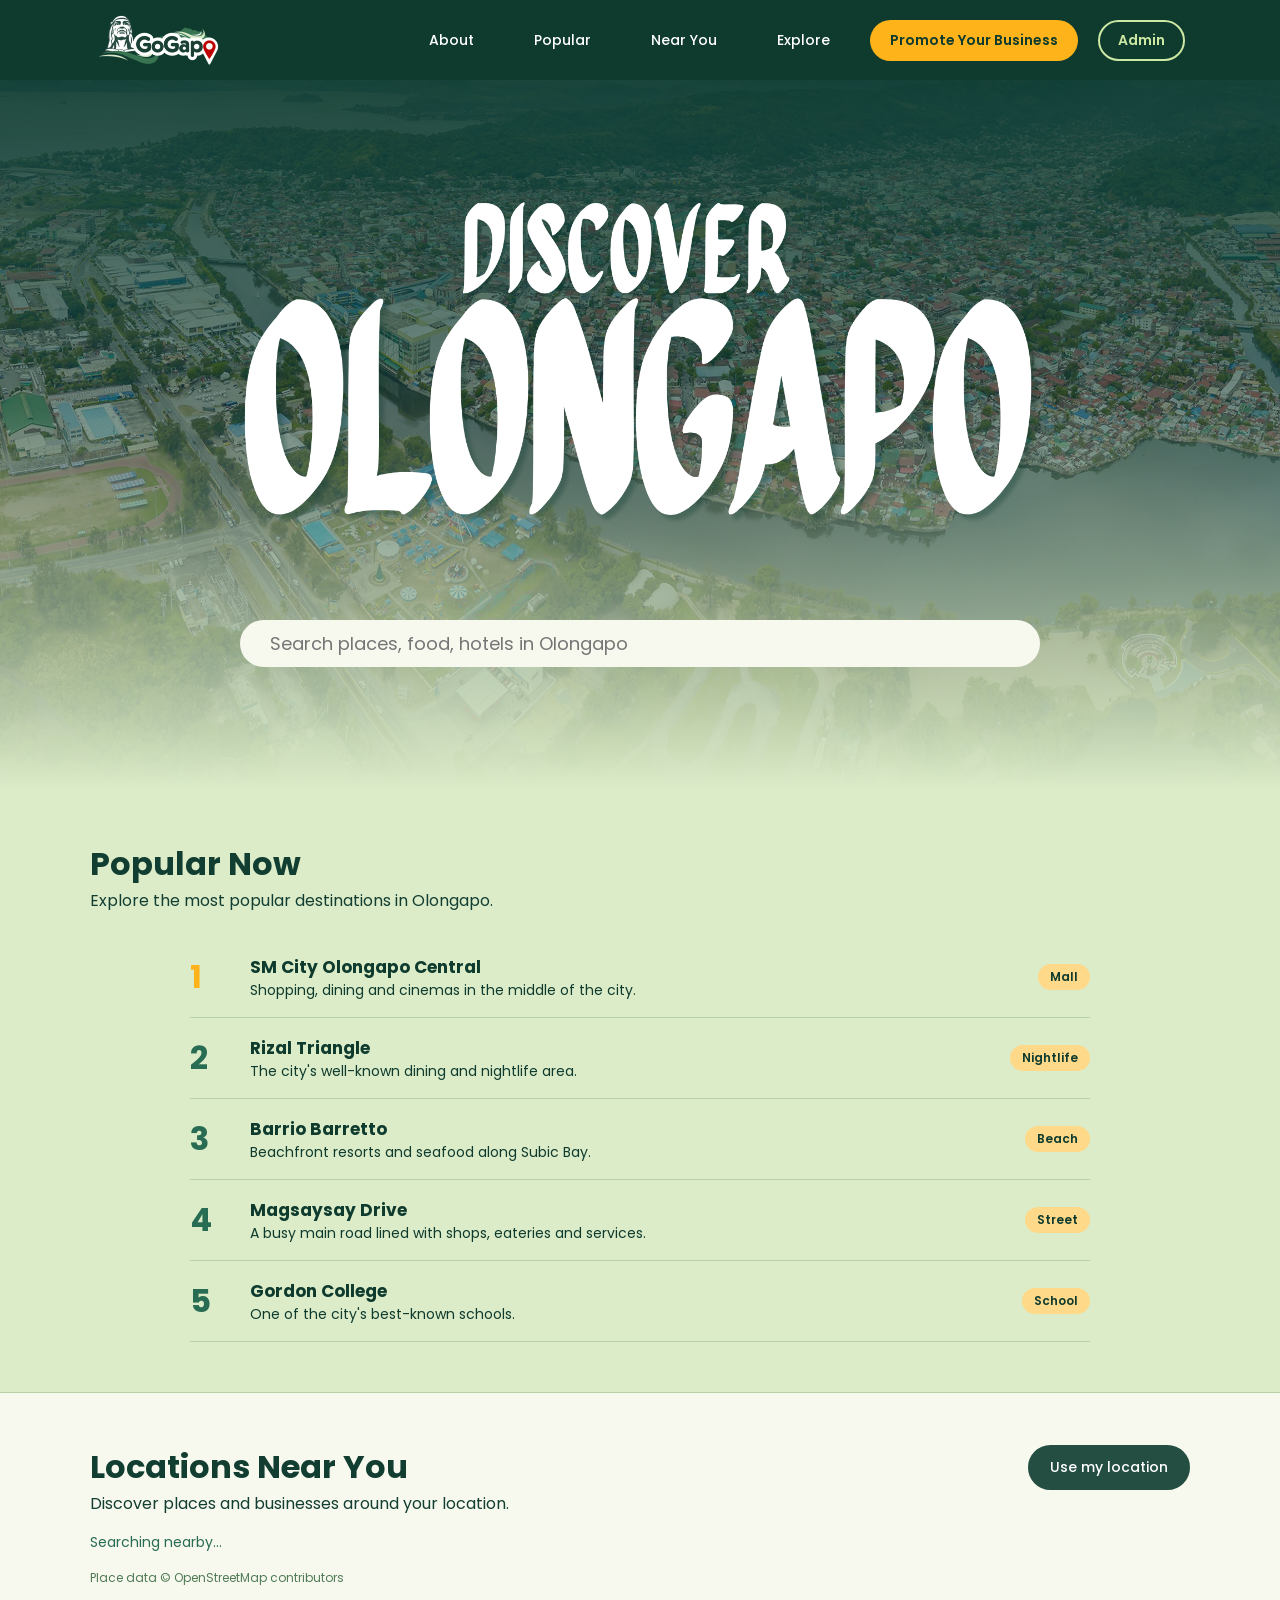
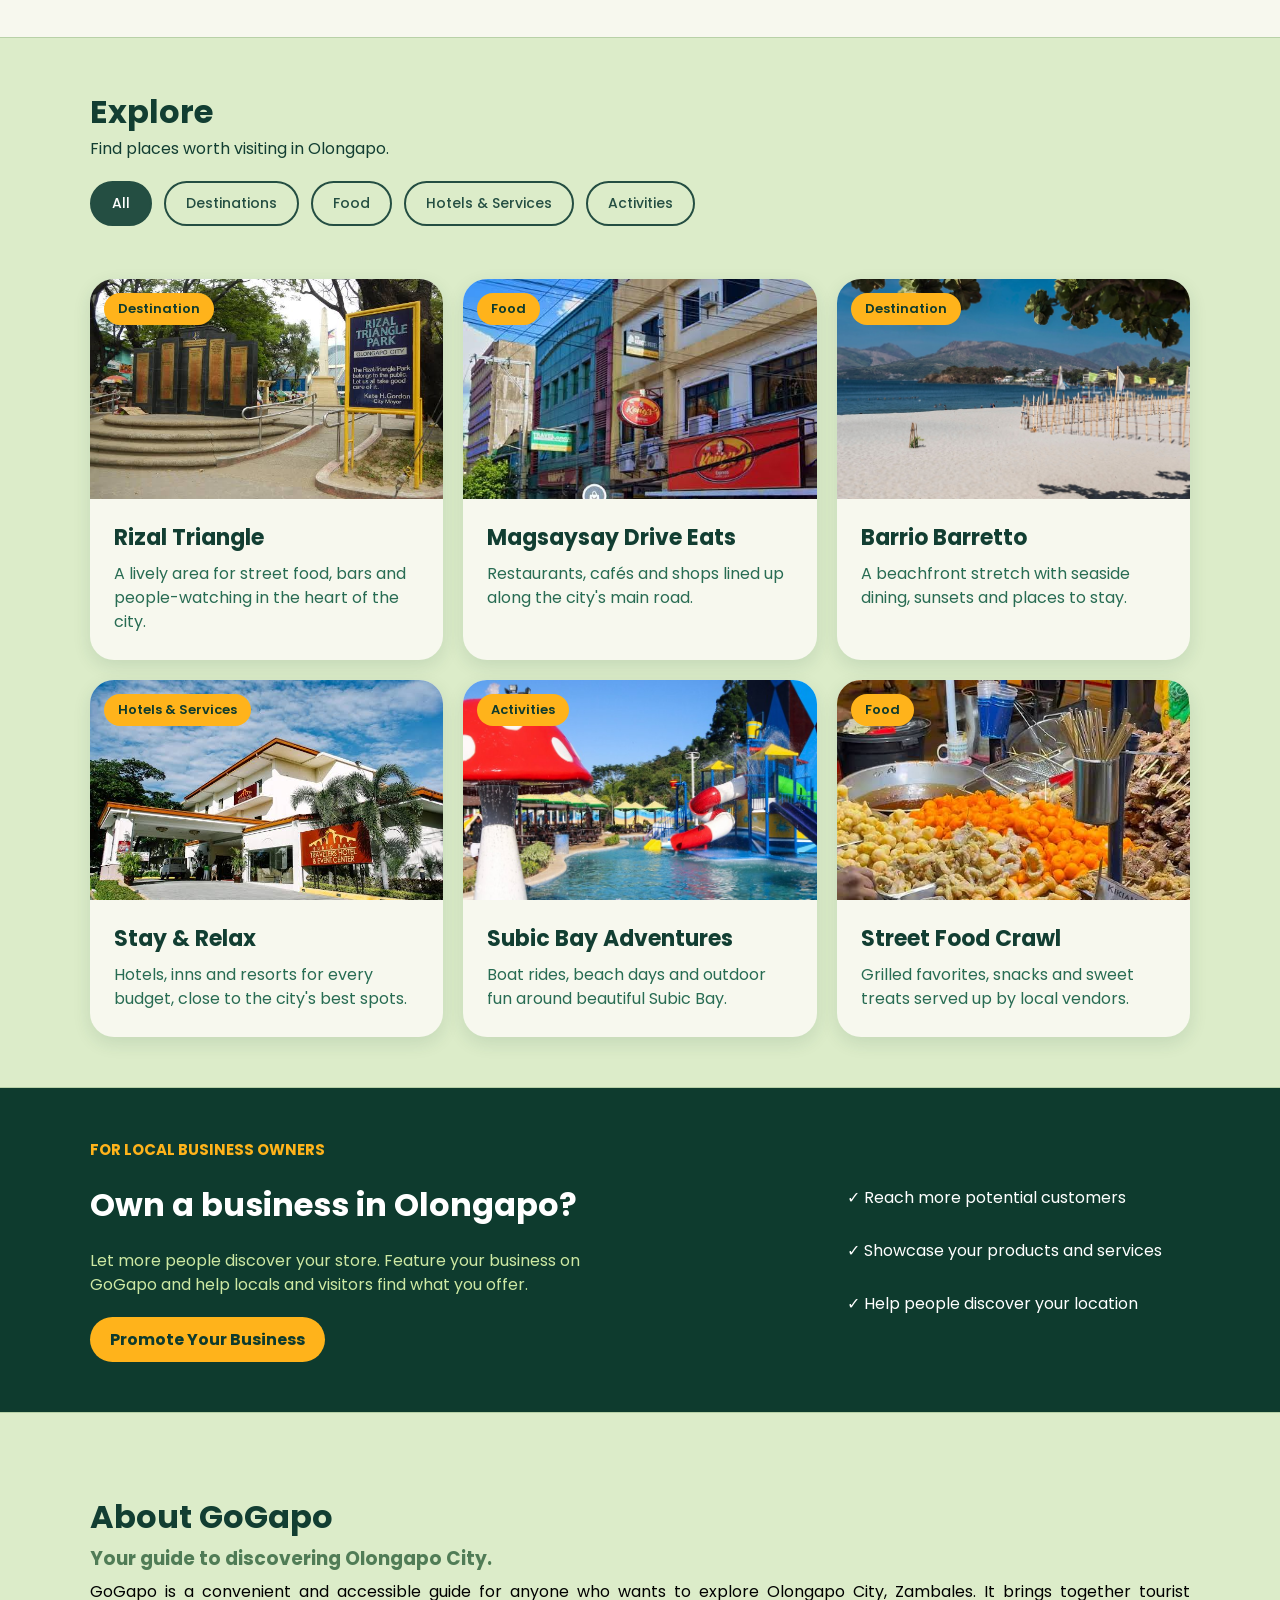
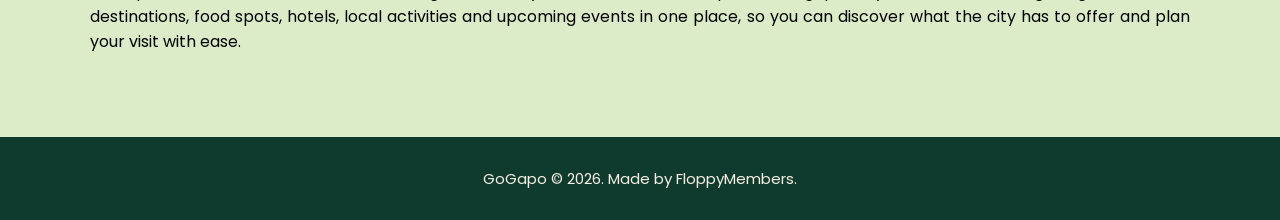
<file: index.html>
<!DOCTYPE html>
<html lang="en">

<head>
    <meta charset="UTF-8">
    <meta name="viewport" content="width=device-width, initial-scale=1.0">
    <meta name="description" content="GoGapo is your guide to tourist spots, food, hotels and activities in Olongapo City, Zambales.">

    <title>GoGapo | Your Guide to Olongapo</title>

    <link rel="stylesheet" href="style.css">

</head>

<body>

    <!-- HERO SECTION -->
    <section class="hero" id="home">

        <!-- NAVIGATION BAR -->
        <nav class="navbar">
            <div class="section-content nav-inner">
                <a href="#home" class="logo">
                    <!-- <h2>GoGapo</h2> -->
                    <img src="Copy%20of%20LogoGoGapo.png" alt="GoGapo">
                </a>

                <ul class="nav-menu">
                    <li class="nav-item">
                        <a href="#about" class="nav-links">About</a>
                    </li>
                    <li class="nav-item">
                        <a href="#popular" class="nav-links">Popular</a>
                    </li>
                    <li class="nav-item">
                        <a href="#nearest" class="nav-links">Near You</a>
                    </li>
                    <li class="nav-item">
                        <a href="#recommendation" class="nav-links">Explore</a>
                    </li>
                    <li class="nav-item">
                        <a href="#business" class="nav-links">Promote Your Business</a>
                    </li>

                </ul>

                <a href="admin.html" class="nav-admin">Admin</a>
            </div>
        </nav>


        <!-- MAIN TITLE -->
        <div class="hero-content">

            <div class="title-group">
                <img src="DISCOVER%20(2).png" class="discoverolongapo" alt="DiscoverOlongapo">
                <!-- <h2 class="Discover">Discover</h2> <h1 class="Olongapo"> Olongapo</h1> -->
            </div>

            <div class="search-wrap">
                <input type="text" placeholder="Search places, food, hotels in Olongapo" class="search-bar"
                    aria-label="Search places in Olongapo" enterkeyhint="search" autocomplete="off"
                    role="combobox" aria-expanded="false" aria-controls="search-suggest" aria-autocomplete="list">
                <ul id="search-suggest" class="search-suggest" role="listbox" hidden></ul>
            </div>

        </div>

    </section>

    <!--POPULAR NOW-->
    <section class="popular-section" id="popular">
        <section class="content-section">
            <div class="section-content">
                <h2>Popular Now</h2>
                <p>Explore the most popular destinations in Olongapo.</p>

                <ol class="popular-list">

                    <li>
                        <a href="https://www.google.com/maps/search/?api=1&amp;query=SM+City+Olongapo+Central" target="_blank" rel="noopener"
                            class="popular-items" data-query="SM City Olongapo Central" data-osm="SM City Olongapo"
                            data-desc="A large mall near the city center with shops, restaurants, a supermarket and a cinema. A convenient first stop for visitors, and a popular place to eat, shop and hang out.">
                            <span class="rank">1</span>
                            <div class="popular-info">
                                <h3>SM City Olongapo Central</h3>
                                <p>Shopping, dining and cinemas in the middle of the city.</p>
                            </div>
                            <span class="tag">Mall</span>
                        </a>
                    </li>

                    <li>
                        <a href="https://www.google.com/maps/search/?api=1&amp;query=Rizal+Triangle+Olongapo" target="_blank" rel="noopener"
                            class="popular-items" data-query="Rizal Triangle, Olongapo City" data-osm="Rizal Triangle"
                            data-desc="A small park surrounded by one of Olongapo's busiest districts. It is known for its bars, restaurants and nightlife, a legacy of the years when the nearby U.S. Naval Base Subic Bay was active.">
                            <span class="rank">2</span>
                            <div class="popular-info">
                                <h3>Rizal Triangle</h3>
                                <p>The city's well-known dining and nightlife area.</p>
                            </div>
                            <span class="tag">Nightlife</span>
                        </a>
                    </li>

                    <li>
                        <a href="https://www.google.com/maps/search/?api=1&amp;query=Barrio+Barretto+Olongapo" target="_blank" rel="noopener"
                            class="popular-items" data-query="Barrio Barretto, Olongapo City" data-osm="Barretto"
                            data-desc="A coastal barangay on Subic Bay with a long stretch of beachfront resorts, restaurants and bars. A common choice for a weekend swim, a seafood meal or a short stay by the sea.">
                            <span class="rank">3</span>
                            <div class="popular-info">
                                <h3>Barrio Barretto</h3>
                                <p>Beachfront resorts and seafood along Subic Bay.</p>
                            </div>
                            <span class="tag">Beach</span>
                        </a>
                    </li>

                    <li>
                        <a href="https://www.google.com/maps/search/?api=1&amp;query=Magsaysay+Drive+Olongapo" target="_blank" rel="noopener"
                            class="popular-items" data-query="Magsaysay Drive, Olongapo City" data-osm="Magsaysay Drive"
                            data-desc="One of Olongapo's main roads, lined with shops, eateries, banks and services. Many local transport routes pass through it, which makes it an easy landmark to navigate by.">
                            <span class="rank">4</span>
                            <div class="popular-info">
                                <h3>Magsaysay Drive</h3>
                                <p>A busy main road lined with shops, eateries and services.</p>
                            </div>
                            <span class="tag">Street</span>
                        </a>
                    </li>

                    <li>
                        <a href="https://www.google.com/maps/search/?api=1&amp;query=Gordon+College+Olongapo" target="_blank" rel="noopener"
                            class="popular-items" data-query="Gordon College, Olongapo City" data-osm="Gordon College"
                            data-desc="A local college in Olongapo City and one of its best-known schools.">
                            <span class="rank">5</span>
                            <div class="popular-info">
                                <h3>Gordon College</h3>
                                <p>One of the city's best-known schools.</p>
                            </div>
                            <span class="tag">School</span>
                        </a>
                    </li>
                </ol>

            </div>
        </section>
    </section>

    <!--Near You-->
    <section class="nearyou-section" id="nearest">
        <section class="content-section">
            <div class="section-content">

                <div class="location-header">
                    <h2>Locations Near You</h2>
                    <button class="location" type="button">Use my location</button>
                </div>

                <p>Discover places and businesses around your location.</p>

                <p id="nearby-status" class="nearby-status" role="status" aria-live="polite"></p>
                <ul id="nearby-list" class="nearby-list"></ul>
                <p class="nearby-credit">Place data © OpenStreetMap contributors</p>

            </div>
        </section>
    </section>

    <!--Explore-->
    <section class="recommendation-section" id="recommendation">
        <section class="content-section">
            <div class="section-content">
                <h2>Explore</h2>
                <p>Find places worth visiting in Olongapo.</p>

                <div class="explore-button">
                    <ul>
                        <li><button class="label active" type="button" data-filter="all">All</button></li>
                        <li><button class="label" type="button" data-filter="destinations">Destinations</button></li>
                        <li><button class="label" type="button" data-filter="food">Food</button></li>
                        <li><button class="label" type="button" data-filter="stay">Hotels &amp; Services</button></li>
                        <li><button class="label" type="button" data-filter="activities">Activities</button></li>

                    </ul>
                </div>

                <p id="explore-status" class="nearby-status" role="status" aria-live="polite"></p>
                <div id="explore-grid" class="explore-grid">

                    <a href="https://www.google.com/maps/search/?api=1&amp;query=Rizal+Triangle+Olongapo" target="_blank" rel="noopener"
                        class="explore-card" data-cat="destinations" data-query="Rizal Triangle, Olongapo City" data-osm="Rizal Triangle"
                        data-desc="A small park surrounded by one of Olongapo's busiest districts. It is known for its bars, restaurants and nightlife, a legacy of the years when the nearby U.S. Naval Base Subic Bay was active.">
                        <img src="rizal-triangle.png" alt="Rizal Triangle Park" loading="lazy">
                        <span class="tag">Destination</span>
                        <div class="explore-body">
                            <h3>Rizal Triangle</h3>
                            <p>A lively area for street food, bars and people-watching in the heart of the city.</p>
                        </div>
                    </a>

                    <a href="https://www.google.com/maps/search/?api=1&amp;query=Magsaysay+Drive+Olongapo" target="_blank" rel="noopener"
                        class="explore-card" data-cat="food" data-query="Magsaysay Drive, Olongapo City" data-osm="Magsaysay Drive"
                        data-desc="Restaurants, caf&eacute;s and shops lined up along Magsaysay Drive, one of the city's main roads. An easy area to walk through when you are looking for a meal or a snack.">
                        <img src="magsaysay-drive.png" alt="Shops and restaurants along Magsaysay Drive" loading="lazy">
                        <span class="tag">Food</span>
                        <div class="explore-body">
                            <h3>Magsaysay Drive Eats</h3>
                            <p>Restaurants, caf&eacute;s and shops lined up along the city's main road.</p>
                        </div>
                    </a>

                    <a href="https://www.google.com/maps/search/?api=1&amp;query=Barrio+Barretto+Olongapo" target="_blank" rel="noopener"
                        class="explore-card" data-cat="destinations" data-query="Barrio Barretto, Olongapo City" data-osm="Barretto"
                        data-desc="A coastal barangay on Subic Bay with a long stretch of beachfront resorts, restaurants and bars. A common choice for a weekend swim, a seafood meal or a short stay by the sea.">
                        <img src="barretto-beach.jpg" alt="Beach at Barrio Barretto" loading="lazy">
                        <span class="tag">Destination</span>
                        <div class="explore-body">
                            <h3>Barrio Barretto</h3>
                            <p>A beachfront stretch with seaside dining, sunsets and places to stay.</p>
                        </div>
                    </a>

                    <a href="https://www.google.com/maps/search/?api=1&amp;query=Hotels+in+Olongapo+City" target="_blank" rel="noopener"
                        class="explore-card" data-cat="stay" data-query="Hotels in Olongapo City" data-osm=""
                        data-desc="Hotels, inns and resorts across Olongapo City and along the Subic Bay shoreline. Check each place for rooms and rates before you go.">
                        <img src="stay-relax.png" alt="A hotel in Olongapo City" loading="lazy">
                        <span class="tag">Hotels &amp; Services</span>
                        <div class="explore-body">
                            <h3>Stay &amp; Relax</h3>
                            <p>Hotels, inns and resorts for every budget, close to the city's best spots.</p>
                        </div>
                    </a>

                    <a href="https://www.google.com/maps/search/?api=1&amp;query=Subic+Bay" target="_blank" rel="noopener"
                        class="explore-card" data-cat="activities" data-query="Subic Bay" data-osm="Subic Bay"
                        data-desc="Boat rides, beach days and outdoor fun around Subic Bay, with plenty to try for families and groups of friends.">
                        <img src="subic-bay.png" alt="Water park near Subic Bay" loading="lazy">
                        <span class="tag">Activities</span>
                        <div class="explore-body">
                            <h3>Subic Bay Adventures</h3>
                            <p>Boat rides, beach days and outdoor fun around beautiful Subic Bay.</p>
                        </div>
                    </a>

                    <a href="https://www.google.com/maps/search/?api=1&amp;query=Street+food+Olongapo+City" target="_blank" rel="noopener"
                        class="explore-card" data-cat="food" data-query="Street food, Olongapo City" data-osm=""
                        data-desc="Grilled favorites, snacks and sweet treats served up by local vendors. A tasty way to get to know the city, one stall at a time.">
                        <img src="street-food.png" alt="Street food stall" loading="lazy">
                        <span class="tag">Food</span>
                        <div class="explore-body">
                            <h3>Street Food Crawl</h3>
                            <p>Grilled favorites, snacks and sweet treats served up by local vendors.</p>
                        </div>
                    </a>
                </div>

            </div>
        </section>
    </section>

    <!--PROMOTE YOUR BUSINESS-->
    <section class="business-section" id="business">
        <section class="content-section">
            <div class="section-content">

                <div class="checklist">
                    <div class="business-header">
                        <p class="small-title">FOR LOCAL BUSINESS OWNERS</p>


                        <h2>Own a business in Olongapo?</h2>

                        <p class="business-description">
                            Let more people discover your store.
                            Feature your business on GoGapo and help
                            locals and visitors find what you offer.
                        </p>

                        <a href="promote.html" class="business-button">
                            Promote Your Business
                        </a>

                    </div>

                    <ul>
                        <li>✓ Reach more potential customers</li>
                        <li>✓ Showcase your products and services</li>
                        <li>✓ Help people discover your location</li>
                    </ul>
                </div>

            </div>
        </section>
    </section>

    <!-- ABOUT -->

    <section id="about" class="content-section">
        <div class="section-content">
            <div class="about">
                <h2>About GoGapo</h2>
                <h3>Your guide to discovering Olongapo City.</h3>

                <p> GoGapo is a convenient and accessible guide for anyone who wants to explore Olongapo City,
                    Zambales.
                    It brings together tourist destinations, food spots, hotels, local activities and upcoming
                    events in one place,
                    so you can discover what the city has to offer and plan your visit with ease.
                </p>
            </div>
        </div>
    </section>

    <!-- FLOPPYMEMBERS -->

    <footer class="floppy">
        <p>GoGapo © 2026. Made by FloppyMembers.</p>
    </footer>

    <!-- PLACE POPUP -->
    <div class="modal" id="place-modal" hidden>
        <div class="modal-backdrop" data-close></div>
        <div class="modal-card" role="dialog" aria-modal="true" aria-labelledby="modal-title">
            <button class="modal-close" type="button" aria-label="Close" data-close>×</button>
            <iframe id="modal-map" class="modal-map" title="Map of the place" loading="lazy" hidden></iframe>
            <div class="modal-body">
                <span class="tag" id="modal-tag"></span>
                <h3 id="modal-title"></h3>
                <p id="modal-desc"></p>
                <ul id="modal-details" class="modal-details" hidden></ul>
                <small id="modal-note" class="modal-note" hidden>Description written by AI. Details may not be exact.</small>
                <a id="modal-directions" class="modal-directions" target="_blank" rel="noopener">Get Directions</a>
            </div>
        </div>
    </div>

    <script src="script.js" defer></script>
</body>

</html>
</file>
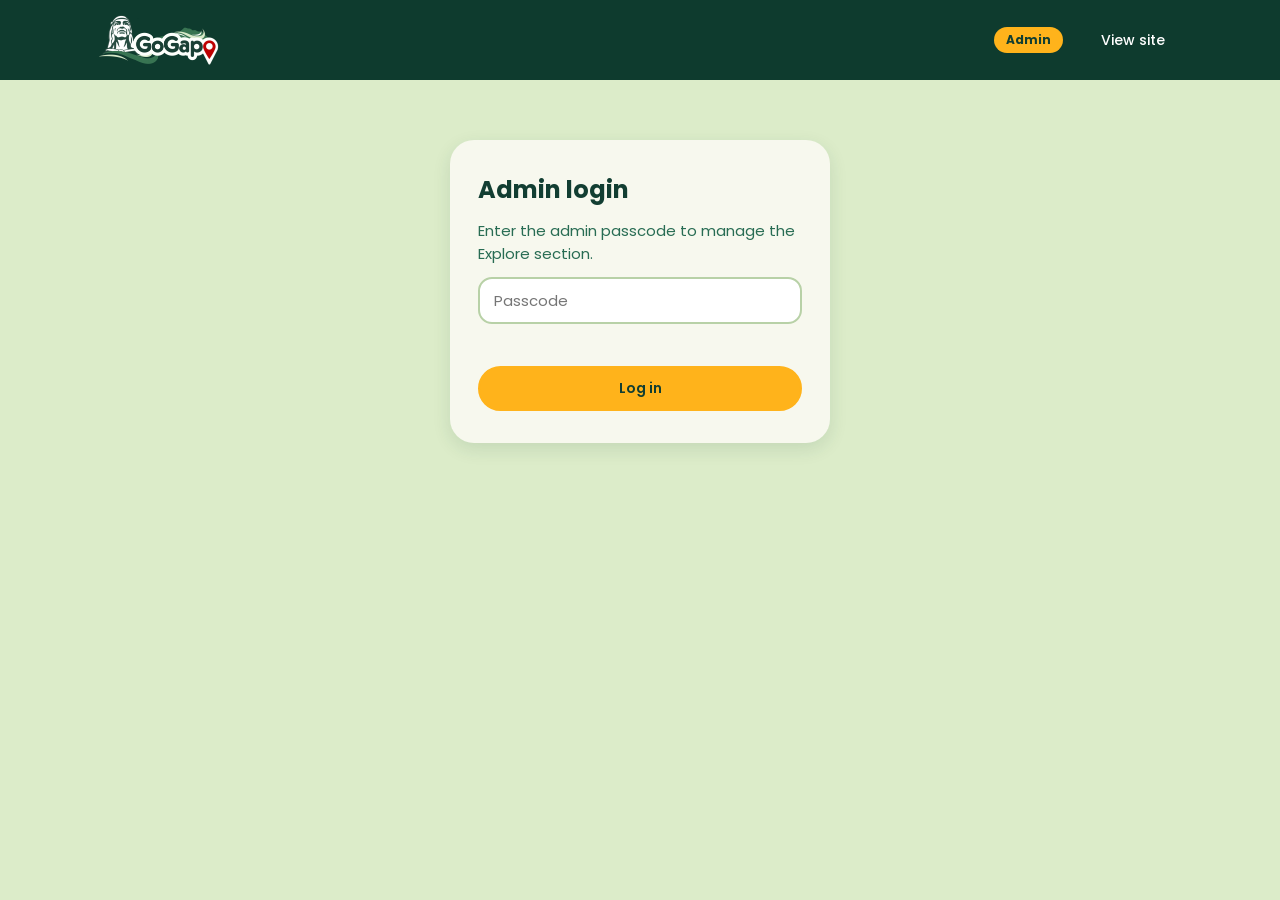
<file: admin.html>
<!DOCTYPE html>
<html lang="en">

<head>
    <meta charset="UTF-8">
    <meta name="viewport" content="width=device-width, initial-scale=1.0">
    <meta name="robots" content="noindex">
    <title>GoGapo Admin | Explore</title>
    <link rel="stylesheet" href="style.css">
    <link rel="stylesheet" href="admin.css">
</head>

<body class="admin">

    <nav class="navbar">
        <div class="section-content nav-inner">
            <a href="index.html" class="logo"><img src="Copy%20of%20LogoGoGapo.png" alt="GoGapo"></a>
            <div class="admin-nav">
                <span class="admin-badge">Admin</span>
                <a href="index.html#recommendation" class="nav-links" target="_blank" rel="noopener">View site</a>
                <button type="button" class="nav-links admin-linkbtn" id="logout" hidden>Log out</button>
            </div>
        </div>
    </nav>

    <!-- LOGIN -->
    <main class="admin-main" id="login-view">
        <form class="admin-login" id="login-form">
            <h2>Admin login</h2>
            <p>Enter the admin passcode to manage the Explore section.</p>
            <input type="password" id="passcode" placeholder="Passcode" autocomplete="current-password" aria-label="Passcode" required>
            <p class="admin-error" id="login-error" role="alert"></p>
            <button type="submit" class="admin-btn primary">Log in</button>
        </form>
    </main>

    <!-- DASHBOARD -->
    <main class="admin-main" id="dash-view" hidden>
        <div class="section-content">
            <div class="admin-head">
                <div>
                    <h2>Explore</h2>
                    <p>Find places worth visiting in Olongapo.</p>
                </div>
                <button type="button" class="admin-btn primary" id="add-btn">+ Add place</button>
            </div>

            <div class="explore-button">
                <ul id="admin-filters">
                    <li><button class="label active" type="button" data-filter="all">All</button></li>
                    <li><button class="label" type="button" data-filter="destinations">Destinations</button></li>
                    <li><button class="label" type="button" data-filter="food">Food</button></li>
                    <li><button class="label" type="button" data-filter="stay">Hotels &amp; Services</button></li>
                    <li><button class="label" type="button" data-filter="activities">Activities</button></li>
                </ul>
            </div>

            <p class="admin-note" id="admin-status" role="status" aria-live="polite"></p>
            <div class="explore-grid" id="admin-grid"></div>

            <div class="admin-foot">
                <p>Changes save automatically in this browser and appear on the Explore section of the site right away.</p>
                <button type="button" class="admin-btn ghost" id="reset-btn">Reset to original cards</button>
            </div>
        </div>
    </main>

    <!-- ADD / EDIT -->
    <div class="modal" id="edit-modal" hidden>
        <div class="modal-backdrop" data-close></div>
        <form class="modal-card admin-form" id="edit-form" role="dialog" aria-modal="true" aria-labelledby="form-title">
            <button class="modal-close" type="button" aria-label="Close" data-close>×</button>
            <div class="modal-body">
                <h3 id="form-title">Add place</h3>

                <div class="admin-preview" id="img-preview">
                    <img alt="" id="img-el" hidden>
                    <span id="img-empty">No image yet</span>
                </div>
                <label class="admin-file">
                    <input type="file" id="img-file" accept="image/*">
                    <span class="admin-btn ghost">Upload image</span>
                </label>

                <label>Name
                    <input type="text" id="f-name" required maxlength="60">
                </label>
                <label>Category
                    <select id="f-cat">
                        <option value="destinations">Destinations</option>
                        <option value="food">Food</option>
                        <option value="stay">Hotels &amp; Services</option>
                        <option value="activities">Activities</option>
                    </select>
                </label>
                <label>Badge text <small>(the yellow label on the card)</small>
                    <input type="text" id="f-tag" required maxlength="24">
                </label>
                <label>Description
                    <textarea id="f-blurb" rows="3" required maxlength="200"></textarea>
                </label>
                <label>Map search <small>(used for the map and directions, e.g. "Rizal Triangle, Olongapo City")</small>
                    <input type="text" id="f-query" maxlength="100">
                </label>
                <label class="admin-check">
                    <input type="checkbox" id="f-visible" checked> Show on the site
                </label>

                <p class="admin-error" id="form-error" role="alert"></p>
                <div class="admin-actions">
                    <button type="button" class="admin-btn ghost" data-close>Cancel</button>
                    <button type="submit" class="admin-btn primary">Save</button>
                </div>
            </div>
        </form>
    </div>

    <script src="admin.js" defer></script>
</body>

</html>
</file>
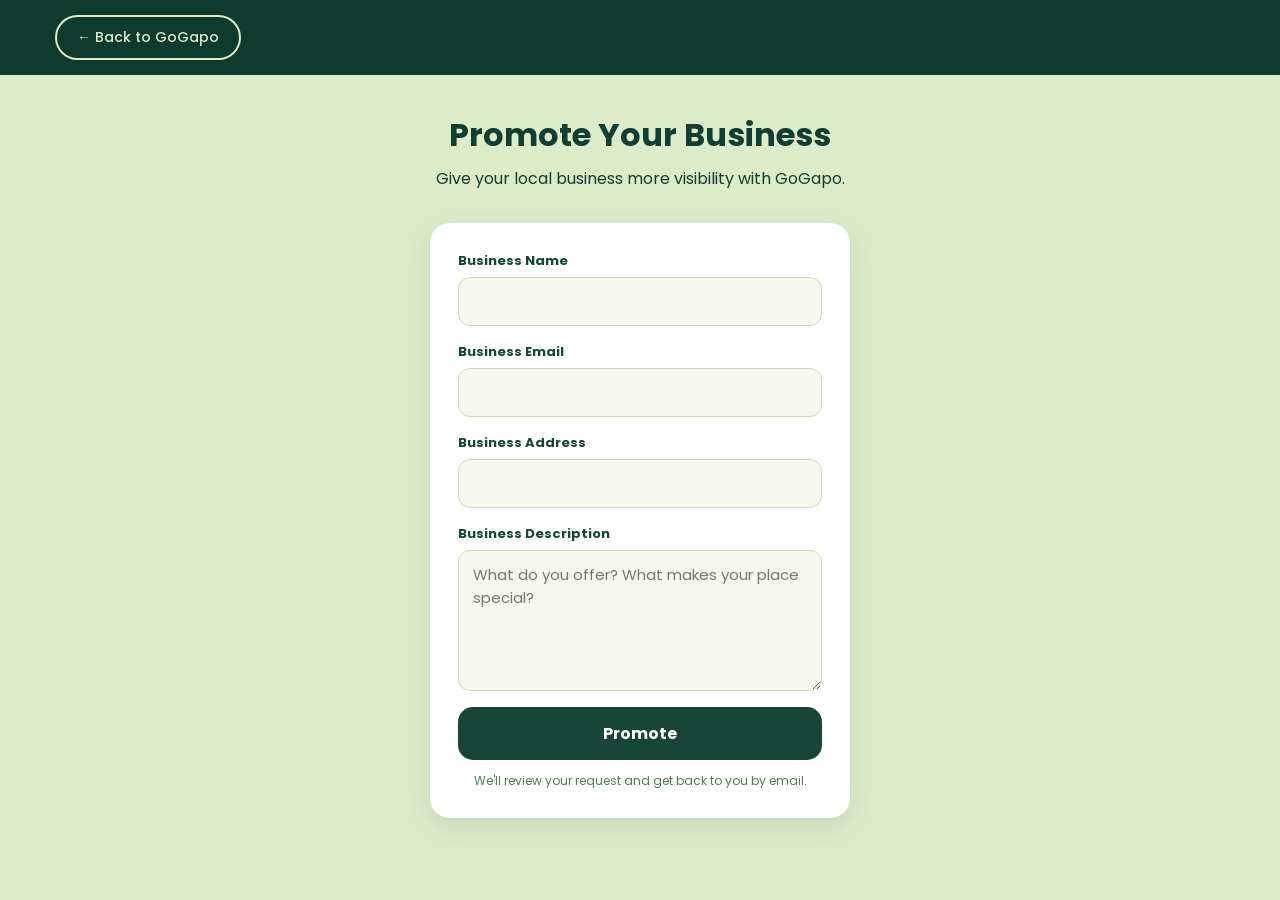
<file: promote.html>
<!DOCTYPE html>
<html lang="en">

<head>
    <meta charset="UTF-8">
    <meta name="viewport" content="width=device-width, initial-scale=1.0">

    <title>Promote Your Business | GoGapo</title>

    <link rel="stylesheet" href="style.css">
</head>

<body>

    <!-- promote starts -->
    <section class="promote content-section" id="promote-page">
        
        <nav class="navbar">
    <div class="nav-inner">
        <a href="index.html" class="back-pill">← Back to GoGapo</a>
    </div>
        </nav>

        <div class="promote-intro">
            <h2>Promote Your Business</h2>
            <p>Give your local business more visibility with GoGapo.</p>
        </div>

        <form action="" method="post" class="promote-form">
            <label for="biz-name">Business Name</label>
            <input type="text" id="biz-name" name="business_name" required>

            <label for="biz-email">Business Email</label>
            <input type="email" id="biz-email" name="business_email" required>

            <label for="biz-address">Business Address</label>
            <input type="text" id="biz-address" name="business_address" required>

            <label for="biz-desc">Business Description</label>
            <textarea id="biz-desc" name="business_description" rows="5"
                placeholder="What do you offer? What makes your place special?"></textarea>

            <button type="submit">Promote</button>
            <p class="form-note">We'll review your request and get back to you by email.</p>
        </form>
    </section>
    <!-- promote ends -->

</body>

</html>
</file>
<file: style.css>
/* IMPORT FONTS*/
@import url('https://fonts.googleapis.com/css2?family=Poppins:wght@400;500;600;700&display=swap');

/* GENERAL SETTINGS */

* {
    margin: 0;
    padding: 0;
    box-sizing: border-box;
    font-family: "Poppins", sans-serif;
}

html {
    scroll-behavior: smooth;
    scroll-padding-top: 80px;
}

body {
    background-color: #dcecc9;
    color: #123e32;
    min-height: 100vh;
    height: auto;
}

/* HIDDEN */
[hidden] {
    display: none !important;
}

:focus-visible {
    outline: 3px solid #ffb31b;
    outline-offset: 2px;
}

.section-content {
    width: 100%;
    margin: 0 auto;
    max-width: 1100px;
}

/*CONTENT SECTION*/

.content-section {
    padding: 50px 25px;
    min-height: 200px;
    border-top: 1px solid #b8d1a7;
}

.content-section h2 {
    font-size: 32px;
}

/* NAVIGATION BAR */

.navbar {
    padding: 10px 0;
    background-color: #0e3b2e;
    width: 100%;
    position: fixed;
    z-index: 100;
    top: 0;
}

.nav-inner {
    display: flex;
    padding: 5px;
    align-items: center;
    justify-content: space-between;
}

.nav-menu {
    display: flex;
    gap: 20px;
    list-style: none;
}

.nav-links {
    display: inline-block;
    color: white;
    text-decoration: none;
    font-size: 14px;
    font-weight: 500;

    padding: 10px 20px;
    background: transparent;
    border-radius: 999px;
    transition: 0.5s ease;
}

.nav-links:hover {
    background: #cde8a3;
    color: #0e3b2e;
}

.nav-item:last-child .nav-links {
    background: #ffb31b;
    color: #0e3b2e;
    font-weight: 600;
}

.nav-inner .nav-menu {
    margin-left: auto;
    margin-right: 20px;
}

.nav-admin {
    flex-shrink: 0;
    padding: 8px 18px;
    border: 2px solid #cde8a3;
    border-radius: 999px;
    color: #cde8a3;
    text-decoration: none;
    font-size: 14px;
    font-weight: 600;
    transition: 0.3s;
}

.nav-admin:hover {
    background: #cde8a3;
    color: #0e3b2e;
}

.logo {
    color: white;
    font-size: 20px;
    font-weight: bold;
    letter-spacing: auto;
    text-decoration: none;
}

.logo img {
    height: 50px;
    width: auto;
    display: block;
}

/* HERO SECTION */

.hero {
    height: 780px;

    background:
        linear-gradient(to bottom,
            #0e3b2e,
            hsla(162, 61%, 14%, 0.544),
            rgba(220, 236, 201, 1)),
        url("OlongapoAerialView.webp");

    background-size: cover;
    background-position: center;
    position: relative;
}

/* MAIN TITLE */

.hero-content {
    width: 100%;
    margin: 10px auto 0;
    text-align: center;
}

.title-group {
    padding: 80px;
    display: flex;
    justify-content: center;
}

.discoverolongapo {
    display: block;
    height: 600px;
    width: auto;

}

.search-wrap {
    position: relative;
    top: -150px;
    width: 95%;
    max-width: 800px;
    margin: 0 auto;
    z-index: 60;
    text-align: left;
}

.search-bar {
    display: block;
    width: 100%;
    padding: 10px 30px;
    border-radius: 40px;
    background-color: #f7f8ee;
    font-size: 18px;
    border: none;
}

.search-suggest {
    position: absolute;
    left: 0;
    right: 0;
    top: calc(100% + 8px);
    list-style: none;
    background: #f7f8ee;
    border-radius: 20px;
    box-shadow: 0 12px 30px rgba(0, 0, 0, 0.25);
    overflow: hidden;
    max-height: 340px;
    overflow-y: auto;
}

.suggest-item,
.suggest-empty {
    display: flex;
    justify-content: space-between;
    align-items: center;
    gap: 12px;
    padding: 12px 24px;
    font-size: 15px;
    cursor: pointer;
}

.suggest-empty { cursor: default; color: #286c53; }
.suggest-item + .suggest-item { border-top: 1px solid #dcecc9; }
.suggest-item:hover,
.suggest-item.active { background: #dcecc9; }
.suggest-name { font-weight: 600; overflow-wrap: anywhere; }

.suggest-tag {
    flex-shrink: 0;
    padding: 3px 10px;
    border-radius: 999px;
    background: #ffd98a;
    font-size: 12px;
    font-weight: 600;
}

.search-bar:focus {
    outline: none;
    box-shadow: 0 0 0 3px #ffb31b;
}

/* POPULAR NOW */
.popular-section .content-section {
    border-top: none;
}

.popular-list {
    list-style: none;
    margin-top: 24px;
    padding-left: 100px;
    padding-right: 100px;
}

.popular-items {
    display: flex;
    align-items: center;
    gap: 20px;
    padding: 16px 0;
    border-bottom: 1px solid #b8d1a7;
    text-decoration: none;
    color: #0e3b2e;
}

.popular-items:hover {
    color: #ffb31b;
    transition: 0.3s;
}

.rank {
    width: 40px;
    flex-shrink: 0;
    font-size: 32px;
    font-weight: 700;
    color: #286c53;
}

.popular-list li:first-child .rank {
    color: #ffb31b;
}

.popular-info {
    flex: 1;
}

.popular-info h3 {
    font-size: 17px;
}

.popular-info p {
    font-size: 14px;
    color: #0e3b2e;
}

.tag {
    flex-shrink: 0;
    padding: 4px 12px;
    border-radius: 999px;
    background: #ffd98a;
    color: #0e3b2e;
    font-size: 12px;
    font-weight: 600;
}

/* NEAR YOU */
.nearyou-section {
    background-color: #f7f8ee;
}

.location-header {
    display: flex;
    align-items: center;
    justify-content: space-between;
    gap: 20px;
    flex-wrap: wrap;
}

.location {
    padding: 10px 20px;
    border: 2px solid #244e42;
    border-radius: 999px;
    background: #244e42;
    color: white;
    font-size: 14px;
    font-weight: 500;
    cursor: pointer;
    transition: 0.3s;
}

.location:hover:not(:disabled) {
    padding: 10px 20px;
    border-radius: 999px;
    background: transparent;
    color: #244e42;
    cursor: pointer;
    transition: 0.3s;
}

.location:disabled {
    opacity: 0.6;
    cursor: wait;
}

.nearby-status {
    margin-top: 16px;
    min-height: 21px;
    font-size: 14px;
    color: #286c53;
}

.nearby-list {
    list-style: none;
    margin-top: 10px;
}

.nearby-list .distance {
    width: 80px;
    flex-shrink: 0;
    font-size: 16px;
    font-weight: 700;
    color: #286c53;
}

.nearby-credit {
    margin-top: 16px;
    font-size: 12px;
    color: #507c56;
}

/* EXPLORE */

.explore-button {
    list-style: none;
    display: flex;
    flex-wrap: wrap;
    gap: 12px;
    margin-top: 20px;
}

.explore-button ul {
    display: flex;
    flex-wrap: wrap;
    gap: 12px;
    list-style: none;
}

.explore-button li {
    list-style: none;
}

.explore-button .label {
    padding: 10px 20px;
    border: 2px solid #244e42;
    border-radius: 999px;
    background: transparent;
    color: #244e42;
    font-size: 14px;
    font-weight: 500;
    cursor: pointer;
    transition: 0.3s;
}

.explore-button .label:hover {
    padding: 10px 20px;
    border-radius: 999px;
    background: #244e42;
    color: white;
    cursor: pointer;
    transition: 0.3s;
}

.explore-button .label.active {
    padding: 10px 20px;
    border-radius: 999px;
    background: #244e42;
    color: white;
}

.explore-button .label.active:hover {
    padding: 10px 20px;
    border-radius: 999px;
    background: transparent;
    color: #244e42;
    cursor: pointer;
    transition: 0.3s;
}

.explore-grid {
    display: grid;
    grid-template-columns: repeat(auto-fill, minmax(300px, 1fr));
    gap: 20px;
    margin-top: 16px;
}

.explore-card {
    position: relative;
    display: block;
    overflow: hidden;
    border-radius: 24px;
    background: #f7f8ee;
    color: #123e32;
    text-decoration: none;
    box-shadow: 0 6px 18px rgba(23, 70, 56, 0.12);
    transition: transform 0.3s, box-shadow 0.3s;
}

.explore-card:hover {
    transform: translateY(-4px);
    box-shadow: 0 12px 28px rgba(23, 70, 56, 0.2);
}

.explore-card img {
    display: block;
    width: 100%;
    height: 220px;
    object-fit: cover;
    background: #cde8a3;
}

.explore-card .tag {
    position: absolute;
    top: 14px;
    left: 14px;
    padding: 6px 14px;
    background: #ffb31b;
    font-size: 13px;
}

.explore-body {
    padding: 22px 24px 26px;
}

.explore-body h3 {
    font-size: 22px;
    margin-bottom: 8px;
}

.explore-body p {
    font-size: 16px;
    line-height: 1.5;
    color: #286c53;
}


/* PROMOTE YOUR BUSINESS */

.business-section {
    padding: 0px;
    min-height: 0px;
    background-color: #0e3b2e;
}

.small-title {
    font-size: 15px;
    font-weight: bold;
    color: #ffb31b;
    margin-bottom: 20px;
}

.business-section h2 {
    color: white;
    margin-bottom: 20px;
}

.business-description {
    color: #cde8a3;
    max-width: 550px;
    line-height: 1.5;
    margin-bottom: 20px;
}

.business-button {
    display: inline-block;
    background-color: #ffb31b;
    color: #0e3b2e;
    text-decoration: none;
    padding: 10px 20px;
    border-radius: 999px;
    font-weight: bold;
    transition: 0.3s;
}

.business-button:hover {
    background-color: #cde8a3;

}

.checklist {
    display: flex;
    align-items: center;
    justify-content: space-between;
    gap: 40px;
    flex-wrap: wrap;
}

.business-text {
    flex: 1;
    min-width: 280px;
}

.business-section ul {
    padding: 10px;
    list-style: none;
}

.business-section li {
    padding: 14px 18px;
    color: white;
}

/* PROMOTE SECTION (promote.html) */

.back-pill {
    display: inline-block;
    padding: 10px 20px;

    color: #dcecc9;
    font-size: 14px;
    font-weight: 500;
    text-decoration: none;

    background: transparent;
    border: 2px solid #dcecc9;
    border-radius: 999px;
    cursor: pointer;
    transition: 0.3s;
}

.back-pill:hover {
    background: #dcecc9;
    color: #0e3b2e;
}

.navbar .promote-back {
    color: white;
    margin-bottom: 0;
}

.navbar {
    padding: 10px 50px;
    background-color: #0e3b2e;
    width: 100%;
    position: fixed;
    z-index: 100;
    top: 0;
    left: 0;
}

.nav-inner {
    display: flex;
    padding: 5px;
    align-items: center;
    justify-content: space-between;
}

.promote {
    text-align: center;
    padding-top: 110px;
}

.promote-back {
    display: block;
    margin-bottom: 20px;
    text-align: left;
    color: #174638;
    font-weight: 600;
    text-decoration: none;
}

.promote-back:hover {
    text-decoration: underline;
}

.promote-intro {
    max-width: 550px;
    margin: 0 auto 32px;
}

.promote-intro .small-title {
    margin-bottom: 12px;
}

.promote-intro h2 {
    margin-bottom: 8px;
}

.promote-intro p {
    line-height: 1.5;
}

.promote-form {
    max-width: 420px;
    margin: 0 auto;
    padding: 28px;
    text-align: left;

    background: #fff;
    border-radius: 20px;
    box-shadow: 0 8px 24px rgba(23, 70, 56, 0.12);
}

.promote-form label {
    display: block;
    margin-bottom: 6px;
    font-size: 13px;
    font-weight: bold;
    color: #174638;
}

.promote-form input,
.promote-form textarea {
    display: block;
    width: 100%;
    margin-bottom: 16px;
    padding: 12px 14px;

    font-family: inherit;
    font-size: 15px;
    color: #123e32;

    border: 1px solid #c9dcb8;
    border-radius: 12px;
    background: #f7f8ee;
}

.promote-form input:focus,
.promote-form textarea:focus {
    outline: none;
    border-color: #286c53;
    box-shadow: 0 0 0 3px rgba(40, 108, 83, 0.2);
}

.promote-form textarea {
    resize: vertical;
}

.promote-form button {
    width: 100%;
    padding: 14px;

    font-family: inherit;
    font-size: 16px;
    font-weight: bold;
    color: #fff;

    background-color: #174638;
    border: none;
    border-radius: 15px;
    cursor: pointer;
    transition: 0.3s;
}

.promote-form button:hover {
    background-color: #286c53;
}

.promote-form button:disabled {
    opacity: 0.6;
    cursor: wait;
}

/* SPAM TRAP */
.promote-form .hp-field {
    position: absolute;
    left: -9999px;
    width: 1px;
    height: 1px;
    opacity: 0;
}

.form-note {
    margin-top: 12px;
    font-size: 12px;
    text-align: center;
    color: #507c56;
}

.form-note.success {
    color: #1b6b3a;
    font-weight: 600;
}

.form-note.error {
    color: #b3261e;
    font-weight: 600;
}

/* ABOUT SECTIONS */
.about {
    padding: 30px 0px;
    min-height: auto;
}

.about h3 {
    padding: 3px 0px;
    color: #507c56;
}

.about p {
    padding: 3px 0px;
    color: black;
    text-align: justify;
}

/* FLOPPYMEMBERS */
.floppy {
    background-color: #0e3b2e;
    padding: 30px 25px;
    text-align: center;
}

.floppy p {
    color: #f6f1e4;
    font-size: 15px;
}

/* PLACE POPUP */

body.modal-open {
    overflow: hidden;
}

.modal {
    position: fixed;
    inset: 0;
    z-index: 2000;
    display: flex;
    align-items: center;
    justify-content: center;
    padding: 16px;
}

.modal-backdrop {
    position: absolute;
    inset: 0;
    background: rgba(14, 59, 46, 0.65);
}

.modal-card {
    position: relative;
    width: min(520px, 100%);
    max-height: 100%;
    overflow-y: auto;
    background: #f7f8ee;
    border-radius: 24px;
    box-shadow: 0 20px 60px rgba(0, 0, 0, 0.35);
}

.modal-map {
    display: block;
    width: 100%;
    height: 240px;
    border: 0;
    background: #dcecc9;
}

.modal-close {
    position: absolute;
    top: 12px;
    right: 12px;
    z-index: 1;
    width: 36px;
    height: 36px;
    border: none;
    border-radius: 50%;
    background: #17453a;
    color: white;
    font-size: 22px;
    line-height: 1;
    cursor: pointer;
}

.modal-close:hover {
    background: #0e3b2e;
}

.modal-body {
    display: flex;
    flex-direction: column;
    align-items: flex-start;
    gap: 10px;
    padding: 20px;
}

.modal-body h3 {
    font-size: 20px;
    overflow-wrap: anywhere;
}

.modal-body p {
    font-size: 15px;
    line-height: 1.5;
}

.modal-body p.loading {
    opacity: 0.6;
}

.modal-details {
    list-style: none;
    align-self: stretch;
    display: flex;
    flex-direction: column;
    gap: 8px;
    padding: 12px 14px;
    background: #fff;
    border: 1px solid #b8d1a7;
    border-radius: 14px;
    font-size: 14px;
}

.modal-details li {
    display: flex;
    gap: 10px;
    align-items: flex-start;
    overflow-wrap: anywhere;
}

.modal-details a {
    color: #244e42;
    font-weight: 600;
}

.detail-icon {
    flex-shrink: 0;
}

.modal-note {
    font-size: 12px;
    color: #507c56;
}

.modal-directions {
    align-self: stretch;
    margin-top: 6px;
    padding: 14px 20px;
    border-radius: 999px;
    background: #17453a;
    color: white;
    font-weight: 600;
    text-align: center;
    text-decoration: none;
    transition: 0.3s;
}

.modal-directions:hover {
    background: #ffb31b;
    color: #0e3b2e;
}

/* RESPONSIVE */

/* TABLET & PHONE (max 768px) */
@media (max-width: 768px) {

    html { scroll-padding-top: 130px; }
    body { overflow-x: hidden; }

    /* NAVBAR */
    .navbar {
        width: 100%;
        padding: 8px 0;
        border-radius: 0;
    }

    .nav-inner {
        flex-direction: row;
        flex-wrap: wrap;
        align-items: center;
        justify-content: space-between;
        gap: 8px;
        padding: 4px 12px;
    }

    .logo img { height: 40px; }

    .nav-admin { padding: 6px 14px; font-size: 13px; }

    .nav-inner .nav-menu { order: 3; margin: 0; }

    .nav-menu {
        width: 100%;
        gap: 6px;
        overflow-x: auto;
        flex-wrap: nowrap;
        justify-content: flex-start;
        list-style: none;
        padding-bottom: 2px;
        scrollbar-width: none;
    }
    .nav-menu::-webkit-scrollbar { display: none; }

    .nav-item { flex-shrink: 0; }

    .nav-links {
        display: inline-block;
        width: auto;
        overflow: visible;
        padding: 8px 14px;
        font-size: 13px;
        white-space: nowrap;
    }

    /* HERO */
    .hero {
        height: auto;
        min-height: 0;
        padding-bottom: 50px;
    }

    .hero-content { margin-top: 0;
                  padding-top: 130px;}

    .title-group { padding: 10px 16px 20px; }

    .discoverolongapo {
        height: auto;
        width: 100%;
        max-width: 380px;
    }

    .search-wrap {
        top: 0;
        width: calc(100% - 32px);
    }
    .search-bar {
        padding: 12px 20px;
        font-size: 16px;
    }

    /* GENERAL SECTIONS */
    .content-section { padding: 40px 16px; }
    .content-section h2 { font-size: 24px; }
    .promote { padding-top: 100px; }

    /* POPULAR NOW */
    .popular-list {
        padding-left: 0;
        padding-right: 0;
    }

    .popular-items { gap: 12px; }
    .rank { width: 28px; font-size: 24px; }
    .popular-info { min-width: 0; }
    .popular-info h3 { font-size: 15px; }
    .popular-info p  { font-size: 13px; overflow-wrap: anywhere; }

    /* NEAR YOU */
    .location-header {
        flex-direction: column;
        align-items: flex-start;
        gap: 12px;
    }
    .location { width: 100%; }

    .nearby-list .distance { width: 60px; font-size: 14px; }

    /* EXPLORE */
    .explore-button { display: block; }
    .explore-button ul {
        flex-wrap: wrap;
        gap: 8px;
        padding: 0;
        list-style: none;
    }
    .explore-button .label { padding: 8px 14px; font-size: 13px; }

    .explore-grid { grid-template-columns: 1fr; gap: 14px; }

    /* BUSINESS */
    .checklist {
        flex-direction: column;
        align-items: flex-start;
        gap: 16px;
    }
    .business-button {
        display: block;
        width: 100%;
        text-align: center;
    }
    .business-section ul { padding: 0; }
    .business-section li { padding: 8px 0; }

    /* ABOUT */
    .about p { text-align: left; }

    /* POPUP */
    .modal {
        padding: 0;
        align-items: flex-end;
    }
    .modal-card {
        width: 100%;
        max-height: 92vh;
        max-height: 92dvh;
        border-radius: 24px 24px 0 0;
    }
    .modal-map { height: 200px; }
    .modal-close { width: 40px; height: 40px; }
    .modal-body { padding: 18px 16px 28px; }
}

/* SMALL PHONE (max 480px) */
@media (max-width: 480px) {

    .content-section h2 { font-size: 22px; }

    .popular-items { flex-wrap: wrap; }
    .tag { margin-left: 40px; }

    .explore-card .tag,
    .modal-body .tag { margin-left: 0; }

    .nearby-list .tag { margin-left: 72px; }

    .floppy { padding: 20px 16px; }
    .floppy p { font-size: 13px; }
}
</file>
<file: admin.css>
/* GoGapo admin: reuses style.css theme (colors, cards, chips, modal) */

.admin-main { padding: 100px 25px 60px; min-height: 100vh; }

.admin-nav { display: flex; align-items: center; gap: 18px; }
.admin-badge { background: #ffb31b; color: #123e32; font-size: 12px; font-weight: 700; padding: 4px 12px; border-radius: 999px; }
.admin-linkbtn { background: none; border: none; cursor: pointer; font-size: inherit; }

.admin-head { display: flex; justify-content: space-between; align-items: flex-end; gap: 16px; flex-wrap: wrap; }
.admin-head h2 { font-size: 32px; }

.admin-btn {
    display: inline-block; padding: 10px 22px; border-radius: 999px; border: 2px solid #244e42;
    font-size: 14px; font-weight: 600; cursor: pointer; transition: 0.3s; background: transparent; color: #244e42;
}
.admin-btn.primary { background: #ffb31b; border-color: #ffb31b; color: #123e32; }
.admin-btn.primary:hover { background: #e9a00f; border-color: #e9a00f; }
.admin-btn.ghost:hover { background: #244e42; color: #fff; }
.admin-btn.danger { border-color: #b3382c; color: #b3382c; }
.admin-btn.danger:hover { background: #b3382c; color: #fff; }
.admin-btn.small { padding: 6px 14px; font-size: 13px; }

.admin-note { margin-top: 16px; min-height: 20px; font-size: 14px; color: #507c56; }
.admin-error { color: #b3382c; font-size: 14px; min-height: 18px; }

/* grid reuses .explore-grid / .explore-card */
#admin-grid .explore-card { cursor: default; }
#admin-grid .explore-card:hover { transform: none; }
#admin-grid .explore-card.is-hidden img,
#admin-grid .explore-card.is-hidden .explore-body { opacity: 0.45; }
.hidden-flag {
    position: absolute; top: 14px; right: 14px; background: #123e32; color: #fff;
    font-size: 12px; font-weight: 600; padding: 6px 12px; border-radius: 999px;
}
.admin-card-actions { display: flex; flex-wrap: wrap; gap: 8px; padding: 0 24px 22px; }

.admin-foot {
    margin-top: 40px; padding-top: 20px; border-top: 1px solid #b8d1a7;
    display: flex; justify-content: space-between; align-items: center; gap: 16px; flex-wrap: wrap;
    font-size: 14px; color: #507c56;
}

/* login */
.admin-login {
    max-width: 380px; margin: 40px auto; background: #f7f8ee; border-radius: 24px; padding: 32px 28px;
    box-shadow: 0 6px 18px rgba(23, 70, 56, 0.12); display: flex; flex-direction: column; gap: 12px;
}
.admin-login p { color: #286c53; font-size: 15px; }
.admin-login .admin-error { min-height: 18px; }

/* form */
.admin-form .modal-body { align-items: stretch; gap: 14px; }
.admin-form label { display: flex; flex-direction: column; gap: 6px; font-size: 14px; font-weight: 500; }
.admin-form label small { font-weight: 400; color: #507c56; }
.admin-form input[type="text"], .admin-form textarea, .admin-form select, .admin-login input {
    padding: 10px 14px; border: 2px solid #b8d1a7; border-radius: 14px; background: #fff;
    color: #123e32; font-size: 15px; width: 100%;
}
.admin-form input:focus, .admin-form textarea:focus, .admin-form select:focus, .admin-login input:focus { border-color: #244e42; outline: none; }
.admin-form textarea { resize: vertical; }
.admin-form .admin-check { flex-direction: row; align-items: center; gap: 10px; }
.admin-file input { display: none; }
.admin-file { align-self: flex-start; cursor: pointer; }
.admin-preview {
    height: 180px; border-radius: 18px; overflow: hidden; background: #cde8a3;
    display: flex; align-items: center; justify-content: center; color: #507c56; font-size: 14px;
}
.admin-preview img { width: 100%; height: 100%; object-fit: cover; }
.admin-actions { display: flex; justify-content: flex-end; gap: 10px; }

@media (max-width: 600px) {
    .admin-main { padding-top: 90px; }
    .admin-nav { gap: 10px; }
}
</file>
